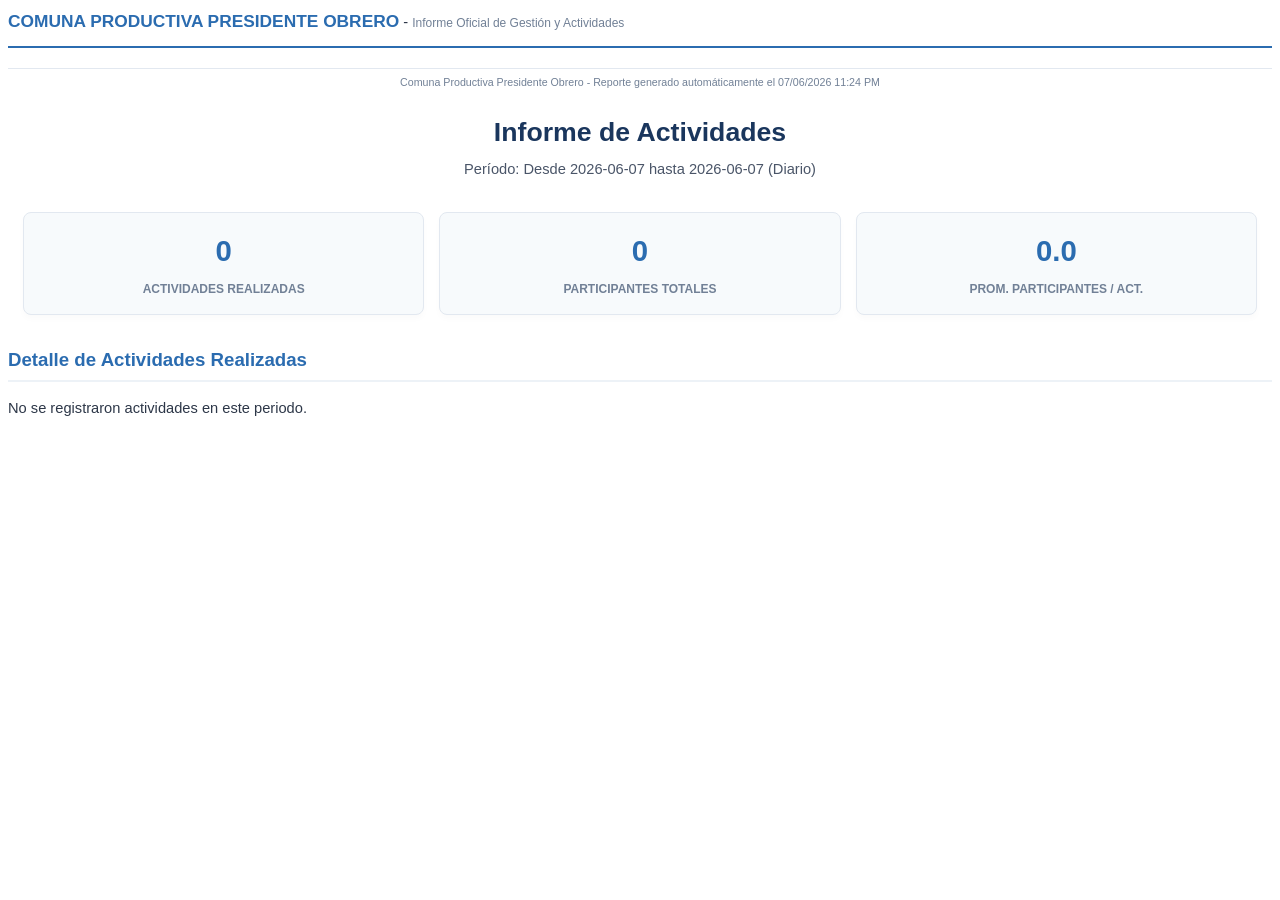
<file: informes_generados/Informe_Gestion_Diario_20260607_232437.html>
<!DOCTYPE html>
<html lang="es">
<head>
    <meta charset="UTF-8">
    <title>Informe de Gestión Comunal</title>
    <style>
        @page {
            size: letter;
            margin: 2.5cm 2cm;
            @top-center {
                content: element(header);
            }
            @bottom-center {
                content: element(footer);
            }
        }
        
        body {
            font-family: 'Helvetica Neue', Helvetica, Arial, sans-serif;
            color: #2d3748;
            font-size: 11pt;
            line-height: 1.6;
        }
        
        div.header {
            position: running(header);
            border-bottom: 2px solid #2b6cb0;
            padding-bottom: 10px;
            margin-bottom: 20px;
        }
        
        .header-title {
            font-size: 13pt;
            font-weight: bold;
            color: #2b6cb0;
            text-transform: uppercase;
        }
        
        .header-sub {
            font-size: 9pt;
            color: #718096;
        }
        
        div.footer {
            position: running(footer);
            border-top: 1px solid #e2e8f0;
            padding-top: 5px;
            font-size: 8pt;
            color: #718096;
            text-align: center;
            width: 100%;
        }
        
        .titulo-informe {
            text-align: center;
            font-size: 20pt;
            font-weight: bold;
            color: #1a365d;
            margin-top: 20px;
            margin-bottom: 5px;
        }
        
        .periodo-informe {
            text-align: center;
            font-size: 11pt;
            color: #4a5568;
            margin-bottom: 30px;
        }
        
        /* Tarjetas de estadísticas estilo premium */
        .grid-stats {
            display: table;
            width: 100%;
            margin-bottom: 30px;
            border-spacing: 15px 0;
        }
        
        .card-stat {
            display: table-cell;
            background: #f7fafc;
            border: 1px solid #e2e8f0;
            border-radius: 8px;
            padding: 15px;
            text-align: center;
            width: 33%;
            box-shadow: 0 4px 6px rgba(0,0,0,0.02);
        }
        
        .card-val {
            font-size: 22pt;
            font-weight: bold;
            color: #2b6cb0;
        }
        
        .card-lbl {
            font-size: 9pt;
            color: #718096;
            text-transform: uppercase;
            font-weight: bold;
            margin-top: 5px;
        }
        
        .seccion-grafico {
            text-align: center;
            margin: 30px 0;
            page-break-inside: avoid;
        }
        
        .seccion-grafico img {
            max-width: 90%;
            height: auto;
            border: 1px solid #e2e8f0;
            border-radius: 8px;
        }
        
        .page-break {
            page-break-before: always;
        }
        
        .titulo-seccion {
            font-size: 14pt;
            font-weight: bold;
            color: #2b6cb0;
            border-bottom: 2px solid #edf2f7;
            padding-bottom: 5px;
            margin-top: 30px;
            margin-bottom: 15px;
        }
        
        .actividad-item {
            margin-bottom: 25px;
            padding-bottom: 20px;
            border-bottom: 1px solid #edf2f7;
            page-break-inside: avoid;
        }
        
        .actividad-meta {
            font-size: 9.5pt;
            color: #4a5568;
            margin-bottom: 8px;
        }
        
        .badge-cat {
            background: #ebf8ff;
            color: #2b6cb0;
            padding: 2px 8px;
            border-radius: 4px;
            font-weight: bold;
            font-size: 8.5pt;
        }
        
        .actividad-desc {
            text-align: justify;
            font-size: 10pt;
            color: #2d3748;
        }
        
        .actividad-fotos {
            margin-top: 12px;
        }
        
        .actividad-fotos img {
            max-width: 200px;
            max-height: 150px;
            margin-right: 10px;
            border-radius: 4px;
            border: 1px solid #cbd5e0;
        }
    </style>
</head>
<body>

    <div class="header">
        <span class="header-title">Comuna Productiva Presidente Obrero</span> - 
        <span class="header-sub">Informe Oficial de Gestión y Actividades</span>
    </div>

    <div class="footer">
        Comuna Productiva Presidente Obrero - Reporte generado automáticamente el 07/06/2026 11:24 PM
    </div>

    <div class="titulo-informe">Informe de Actividades</div>
    <div class="periodo-informe">Período: Desde 2026-06-07 hasta 2026-06-07 (Diario)</div>

    <div class="grid-stats">
        <div class="card-stat">
            <div class="card-val">0</div>
            <div class="card-lbl">Actividades Realizadas</div>
        </div>
        <div class="card-stat">
            <div class="card-val">0</div>
            <div class="card-lbl">Participantes Totales</div>
        </div>
        <div class="card-stat">
            <div class="card-val">0.0</div>
            <div class="card-lbl">Prom. Participantes / Act.</div>
        </div>
    </div>

    

    <div class="page-break"></div>

    <div class="titulo-seccion">Detalle de Actividades Realizadas</div>
    
    <p>No se registraron actividades en este periodo.</p>

</body>
</html>
</file>
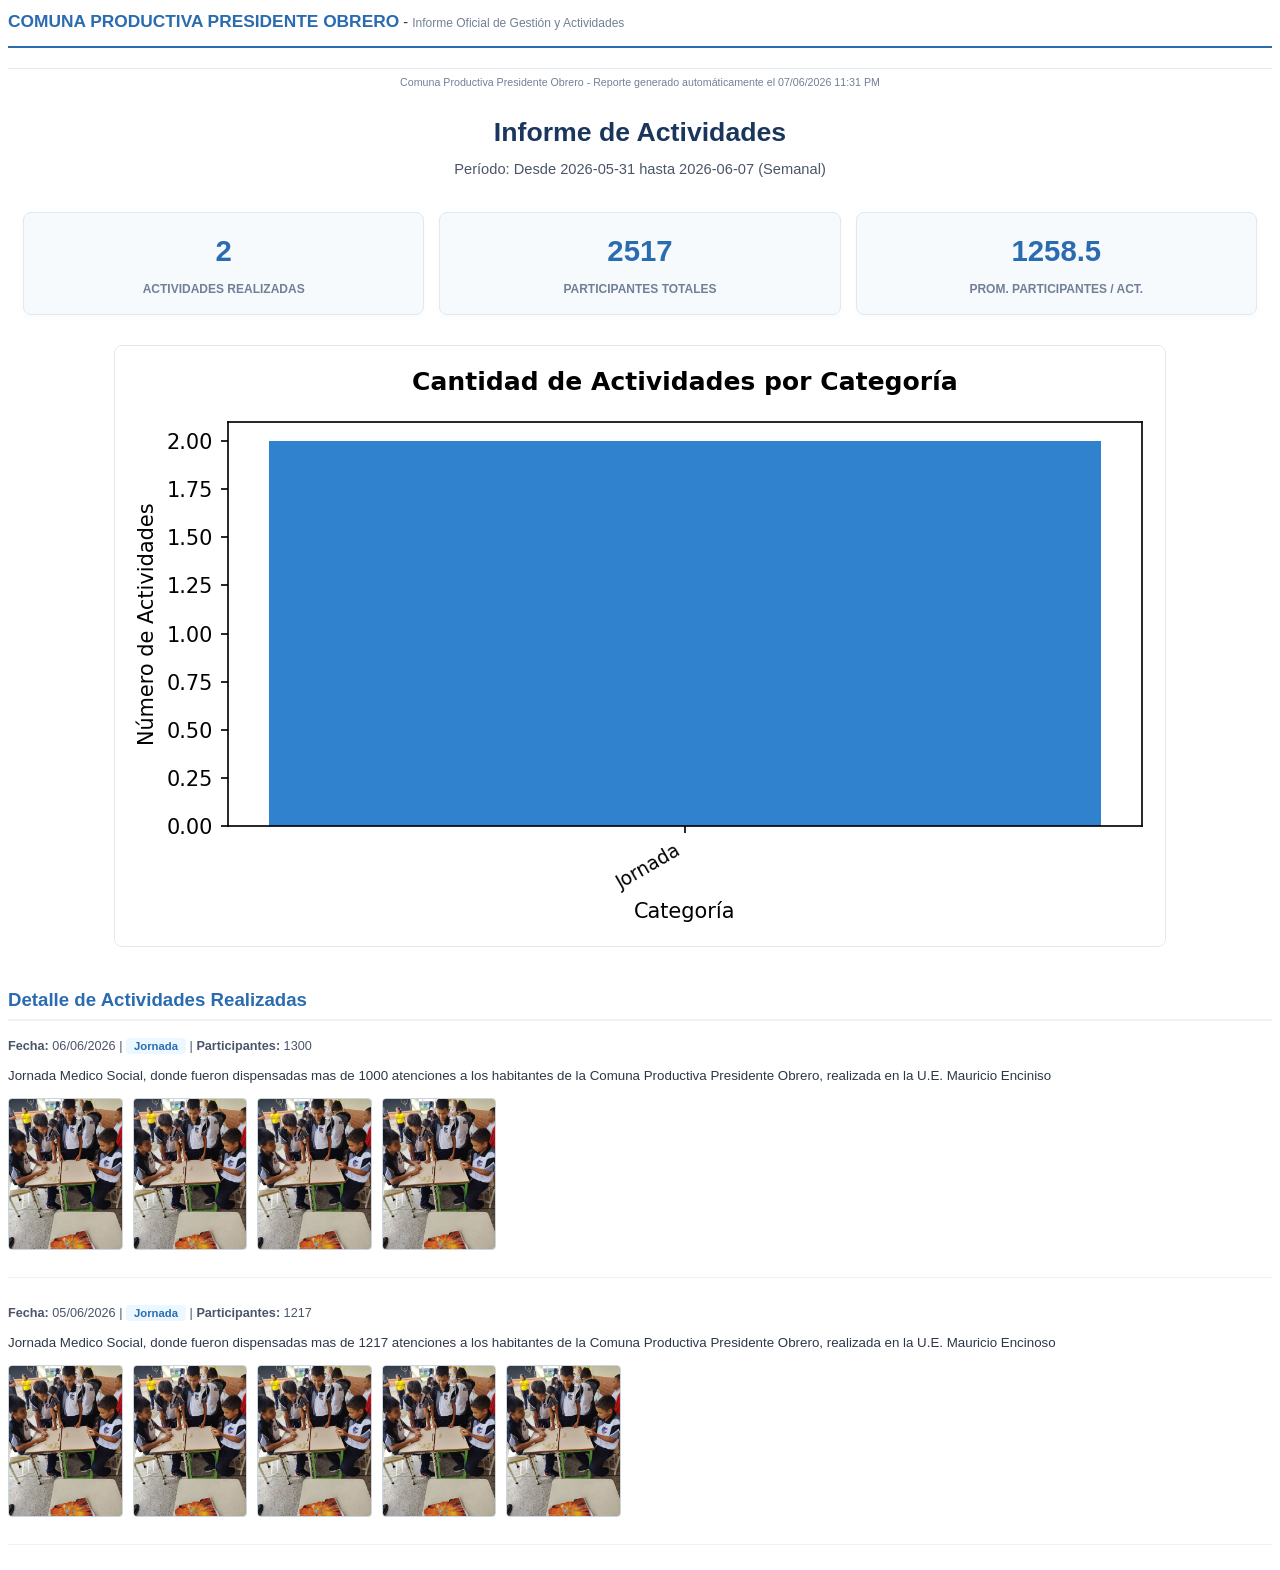
<file: informes_generados/Informe_Gestion_Semanal_20260607_233159.html>
<!DOCTYPE html>
<html lang="es">
<head>
    <meta charset="UTF-8">
    <title>Informe de Gestión Comunal</title>
    <style>
        @page {
            size: letter;
            margin: 2.5cm 2cm;
            @top-center {
                content: element(header);
            }
            @bottom-center {
                content: element(footer);
            }
        }
        
        body {
            font-family: 'Helvetica Neue', Helvetica, Arial, sans-serif;
            color: #2d3748;
            font-size: 11pt;
            line-height: 1.6;
        }
        
        div.header {
            position: running(header);
            border-bottom: 2px solid #2b6cb0;
            padding-bottom: 10px;
            margin-bottom: 20px;
        }
        
        .header-title {
            font-size: 13pt;
            font-weight: bold;
            color: #2b6cb0;
            text-transform: uppercase;
        }
        
        .header-sub {
            font-size: 9pt;
            color: #718096;
        }
        
        div.footer {
            position: running(footer);
            border-top: 1px solid #e2e8f0;
            padding-top: 5px;
            font-size: 8pt;
            color: #718096;
            text-align: center;
            width: 100%;
        }
        
        .titulo-informe {
            text-align: center;
            font-size: 20pt;
            font-weight: bold;
            color: #1a365d;
            margin-top: 20px;
            margin-bottom: 5px;
        }
        
        .periodo-informe {
            text-align: center;
            font-size: 11pt;
            color: #4a5568;
            margin-bottom: 30px;
        }
        
        /* Tarjetas de estadísticas estilo premium */
        .grid-stats {
            display: table;
            width: 100%;
            margin-bottom: 30px;
            border-spacing: 15px 0;
        }
        
        .card-stat {
            display: table-cell;
            background: #f7fafc;
            border: 1px solid #e2e8f0;
            border-radius: 8px;
            padding: 15px;
            text-align: center;
            width: 33%;
            box-shadow: 0 4px 6px rgba(0,0,0,0.02);
        }
        
        .card-val {
            font-size: 22pt;
            font-weight: bold;
            color: #2b6cb0;
        }
        
        .card-lbl {
            font-size: 9pt;
            color: #718096;
            text-transform: uppercase;
            font-weight: bold;
            margin-top: 5px;
        }
        
        .seccion-grafico {
            text-align: center;
            margin: 30px 0;
            page-break-inside: avoid;
        }
        
        .seccion-grafico img {
            max-width: 90%;
            height: auto;
            border: 1px solid #e2e8f0;
            border-radius: 8px;
        }
        
        .page-break {
            page-break-before: always;
        }
        
        .titulo-seccion {
            font-size: 14pt;
            font-weight: bold;
            color: #2b6cb0;
            border-bottom: 2px solid #edf2f7;
            padding-bottom: 5px;
            margin-top: 30px;
            margin-bottom: 15px;
        }
        
        .actividad-item {
            margin-bottom: 25px;
            padding-bottom: 20px;
            border-bottom: 1px solid #edf2f7;
            page-break-inside: avoid;
        }
        
        .actividad-meta {
            font-size: 9.5pt;
            color: #4a5568;
            margin-bottom: 8px;
        }
        
        .badge-cat {
            background: #ebf8ff;
            color: #2b6cb0;
            padding: 2px 8px;
            border-radius: 4px;
            font-weight: bold;
            font-size: 8.5pt;
        }
        
        .actividad-desc {
            text-align: justify;
            font-size: 10pt;
            color: #2d3748;
        }
        
        .actividad-fotos {
            margin-top: 12px;
        }
        
        .actividad-fotos img {
            max-width: 200px;
            max-height: 150px;
            margin-right: 10px;
            border-radius: 4px;
            border: 1px solid #cbd5e0;
        }
    </style>
</head>
<body>

    <div class="header">
        <span class="header-title">Comuna Productiva Presidente Obrero</span> - 
        <span class="header-sub">Informe Oficial de Gestión y Actividades</span>
    </div>

    <div class="footer">
        Comuna Productiva Presidente Obrero - Reporte generado automáticamente el 07/06/2026 11:31 PM
    </div>

    <div class="titulo-informe">Informe de Actividades</div>
    <div class="periodo-informe">Período: Desde 2026-05-31 hasta 2026-06-07 (Semanal)</div>

    <div class="grid-stats">
        <div class="card-stat">
            <div class="card-val">2</div>
            <div class="card-lbl">Actividades Realizadas</div>
        </div>
        <div class="card-stat">
            <div class="card-val">2517</div>
            <div class="card-lbl">Participantes Totales</div>
        </div>
        <div class="card-stat">
            <div class="card-val">1258.5</div>
            <div class="card-lbl">Prom. Participantes / Act.</div>
        </div>
    </div>

    
                <div class="seccion-grafico">
                    <img src="/media/chart_report_semanal_20260607_233159.png" alt="Estadísticas de Actividades">
                </div>
                

    <div class="page-break"></div>

    <div class="titulo-seccion">Detalle de Actividades Realizadas</div>
    
    
            <div class="actividad-item">
                <div class="actividad-meta">
                    <strong>Fecha:</strong> 06/06/2026 | 
                    <span class="badge-cat">Jornada</span> | 
                    <strong>Participantes:</strong> 1300
                </div>
                <div class="actividad-desc">
                    Jornada Medico Social, donde  fueron dispensadas mas de 1000 atenciones a los habitantes de la Comuna Productiva Presidente Obrero, realizada en la U.E. Mauricio Enciniso
                </div>
                <div class="actividad-fotos"><img src="/media/web_20260605_212438.jpeg"><img src="/media/web_20260605_212438.jpeg"><img src="/media/web_20260605_212438.jpeg"><img src="/media/web_20260605_212438.jpeg"></div>
            </div>
            
            <div class="actividad-item">
                <div class="actividad-meta">
                    <strong>Fecha:</strong> 05/06/2026 | 
                    <span class="badge-cat">Jornada</span> | 
                    <strong>Participantes:</strong> 1217
                </div>
                <div class="actividad-desc">
                    Jornada Medico Social, donde fueron dispensadas mas de 1217 atenciones a los habitantes de la Comuna Productiva Presidente Obrero, realizada en la U.E. Mauricio Encinoso
                </div>
                <div class="actividad-fotos"><img src="/media/web_20260607_110553.jpeg"><img src="/media/web_20260607_110553.jpeg"><img src="/media/web_20260607_110553.jpeg"><img src="/media/web_20260607_110553.jpeg"><img src="/media/web_20260607_110553.jpeg"></div>
            </div>
            

</body>
</html>
</file>
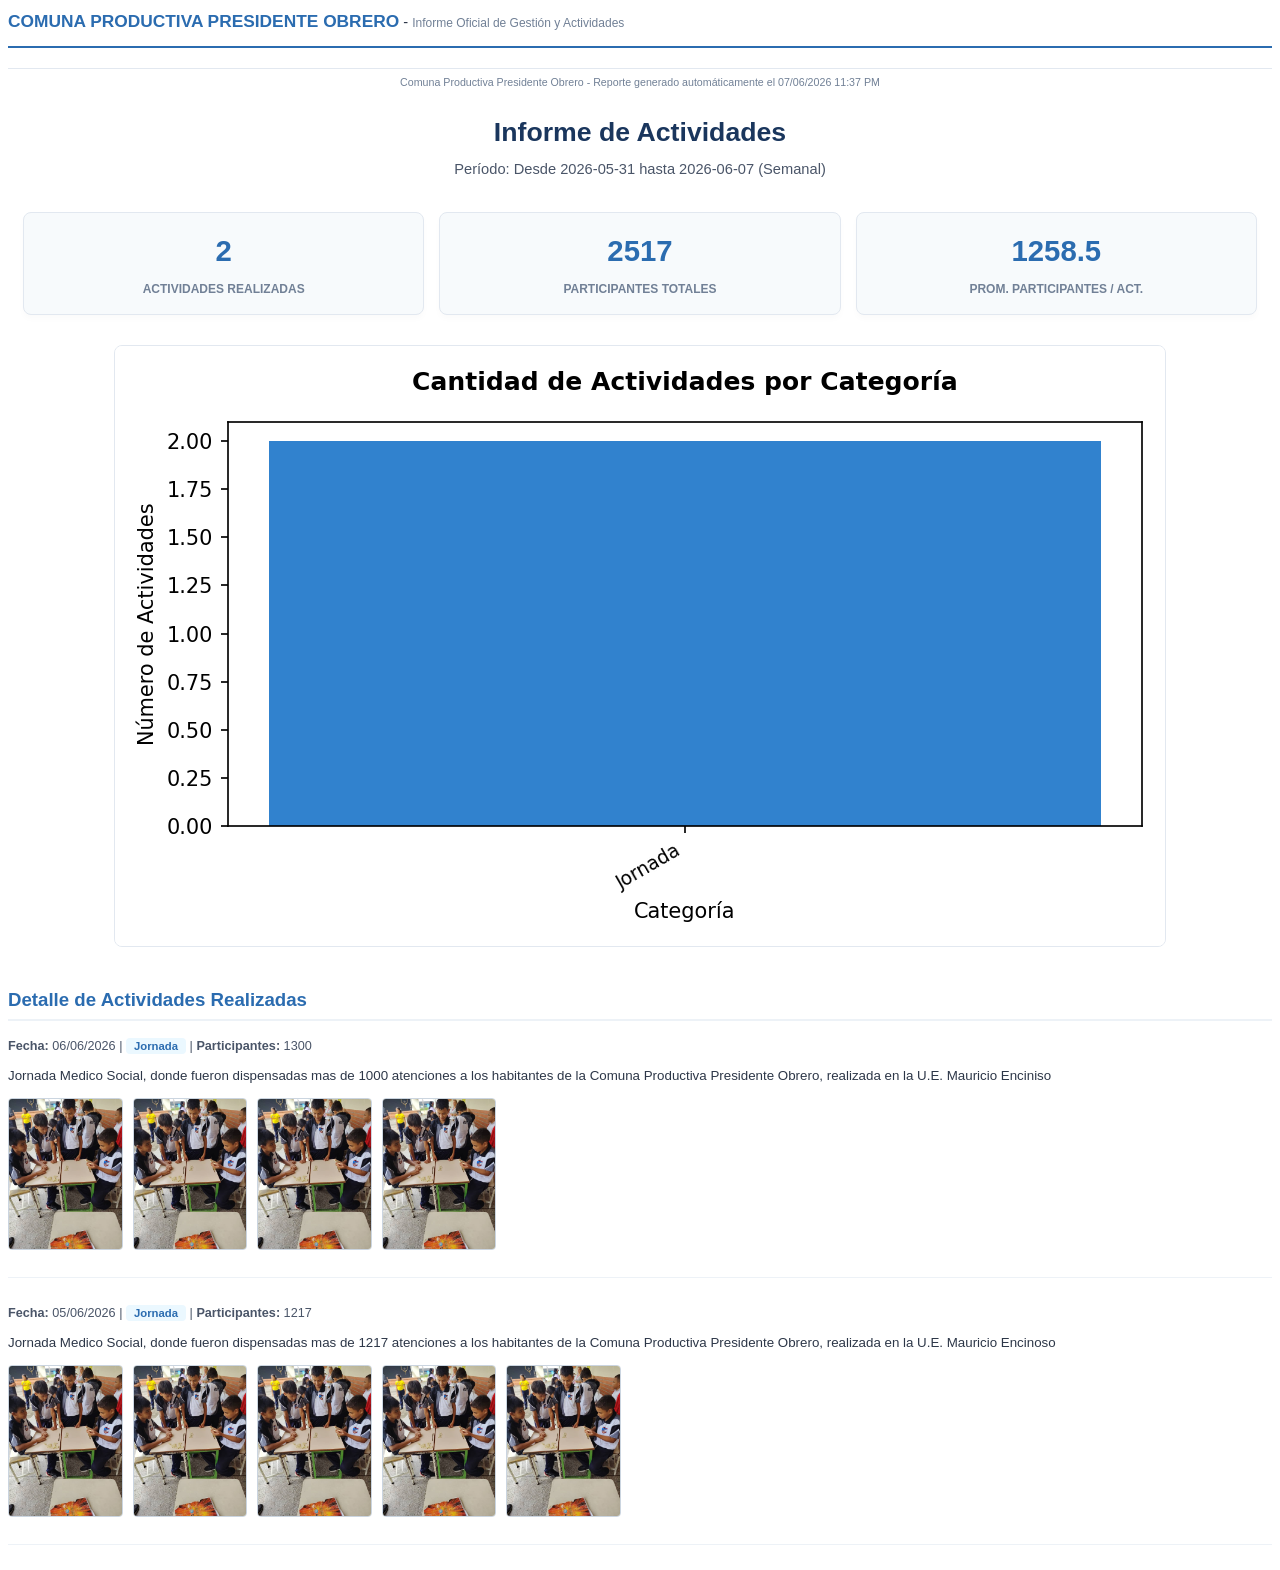
<file: informes_generados/Informe_Gestion_Semanal_20260607_233758.html>
<!DOCTYPE html>
<html lang="es">
<head>
    <meta charset="UTF-8">
    <title>Informe de Gestión Comunal</title>
    <style>
        @page {
            size: letter;
            margin: 2.5cm 2cm;
            @top-center {
                content: element(header);
            }
            @bottom-center {
                content: element(footer);
            }
        }
        
        body {
            font-family: 'Helvetica Neue', Helvetica, Arial, sans-serif;
            color: #2d3748;
            font-size: 11pt;
            line-height: 1.6;
        }
        
        div.header {
            position: running(header);
            border-bottom: 2px solid #2b6cb0;
            padding-bottom: 10px;
            margin-bottom: 20px;
        }
        
        .header-title {
            font-size: 13pt;
            font-weight: bold;
            color: #2b6cb0;
            text-transform: uppercase;
        }
        
        .header-sub {
            font-size: 9pt;
            color: #718096;
        }
        
        div.footer {
            position: running(footer);
            border-top: 1px solid #e2e8f0;
            padding-top: 5px;
            font-size: 8pt;
            color: #718096;
            text-align: center;
            width: 100%;
        }
        
        .titulo-informe {
            text-align: center;
            font-size: 20pt;
            font-weight: bold;
            color: #1a365d;
            margin-top: 20px;
            margin-bottom: 5px;
        }
        
        .periodo-informe {
            text-align: center;
            font-size: 11pt;
            color: #4a5568;
            margin-bottom: 30px;
        }
        
        /* Tarjetas de estadísticas estilo premium */
        .grid-stats {
            display: table;
            width: 100%;
            margin-bottom: 30px;
            border-spacing: 15px 0;
        }
        
        .card-stat {
            display: table-cell;
            background: #f7fafc;
            border: 1px solid #e2e8f0;
            border-radius: 8px;
            padding: 15px;
            text-align: center;
            width: 33%;
            box-shadow: 0 4px 6px rgba(0,0,0,0.02);
        }
        
        .card-val {
            font-size: 22pt;
            font-weight: bold;
            color: #2b6cb0;
        }
        
        .card-lbl {
            font-size: 9pt;
            color: #718096;
            text-transform: uppercase;
            font-weight: bold;
            margin-top: 5px;
        }
        
        .seccion-grafico {
            text-align: center;
            margin: 30px 0;
            page-break-inside: avoid;
        }
        
        .seccion-grafico img {
            max-width: 90%;
            height: auto;
            border: 1px solid #e2e8f0;
            border-radius: 8px;
        }
        
        .page-break {
            page-break-before: always;
        }
        
        .titulo-seccion {
            font-size: 14pt;
            font-weight: bold;
            color: #2b6cb0;
            border-bottom: 2px solid #edf2f7;
            padding-bottom: 5px;
            margin-top: 30px;
            margin-bottom: 15px;
        }
        
        .actividad-item {
            margin-bottom: 25px;
            padding-bottom: 20px;
            border-bottom: 1px solid #edf2f7;
            page-break-inside: avoid;
        }
        
        .actividad-meta {
            font-size: 9.5pt;
            color: #4a5568;
            margin-bottom: 8px;
        }
        
        .badge-cat {
            background: #ebf8ff;
            color: #2b6cb0;
            padding: 2px 8px;
            border-radius: 4px;
            font-weight: bold;
            font-size: 8.5pt;
        }
        
        .actividad-desc {
            text-align: justify;
            font-size: 10pt;
            color: #2d3748;
        }
        
        .actividad-fotos {
            margin-top: 12px;
        }
        
        .actividad-fotos img {
            max-width: 200px;
            max-height: 150px;
            margin-right: 10px;
            border-radius: 4px;
            border: 1px solid #cbd5e0;
        }
    </style>
</head>
<body>

    <div class="header">
        <span class="header-title">Comuna Productiva Presidente Obrero</span> - 
        <span class="header-sub">Informe Oficial de Gestión y Actividades</span>
    </div>

    <div class="footer">
        Comuna Productiva Presidente Obrero - Reporte generado automáticamente el 07/06/2026 11:37 PM
    </div>

    <div class="titulo-informe">Informe de Actividades</div>
    <div class="periodo-informe">Período: Desde 2026-05-31 hasta 2026-06-07 (Semanal)</div>

    <div class="grid-stats">
        <div class="card-stat">
            <div class="card-val">2</div>
            <div class="card-lbl">Actividades Realizadas</div>
        </div>
        <div class="card-stat">
            <div class="card-val">2517</div>
            <div class="card-lbl">Participantes Totales</div>
        </div>
        <div class="card-stat">
            <div class="card-val">1258.5</div>
            <div class="card-lbl">Prom. Participantes / Act.</div>
        </div>
    </div>

    
                <div class="seccion-grafico">
                    <img src="/media/chart_report_semanal_20260607_233758.png" alt="Estadísticas de Actividades">
                </div>
                

    <div class="page-break"></div>

    <div class="titulo-seccion">Detalle de Actividades Realizadas</div>
    
    
            <div class="actividad-item">
                <div class="actividad-meta">
                    <strong>Fecha:</strong> 06/06/2026 | 
                    <span class="badge-cat">Jornada</span> | 
                    <strong>Participantes:</strong> 1300
                </div>
                <div class="actividad-desc">
                    Jornada Medico Social, donde  fueron dispensadas mas de 1000 atenciones a los habitantes de la Comuna Productiva Presidente Obrero, realizada en la U.E. Mauricio Enciniso
                </div>
                <div class="actividad-fotos"><img src="/media/web_20260605_212438.jpeg"><img src="/media/web_20260605_212438.jpeg"><img src="/media/web_20260605_212438.jpeg"><img src="/media/web_20260605_212438.jpeg"></div>
            </div>
            
            <div class="actividad-item">
                <div class="actividad-meta">
                    <strong>Fecha:</strong> 05/06/2026 | 
                    <span class="badge-cat">Jornada</span> | 
                    <strong>Participantes:</strong> 1217
                </div>
                <div class="actividad-desc">
                    Jornada Medico Social, donde fueron dispensadas mas de 1217 atenciones a los habitantes de la Comuna Productiva Presidente Obrero, realizada en la U.E. Mauricio Encinoso
                </div>
                <div class="actividad-fotos"><img src="/media/web_20260607_110553.jpeg"><img src="/media/web_20260607_110553.jpeg"><img src="/media/web_20260607_110553.jpeg"><img src="/media/web_20260607_110553.jpeg"><img src="/media/web_20260607_110553.jpeg"></div>
            </div>
            

</body>
</html>
</file>
